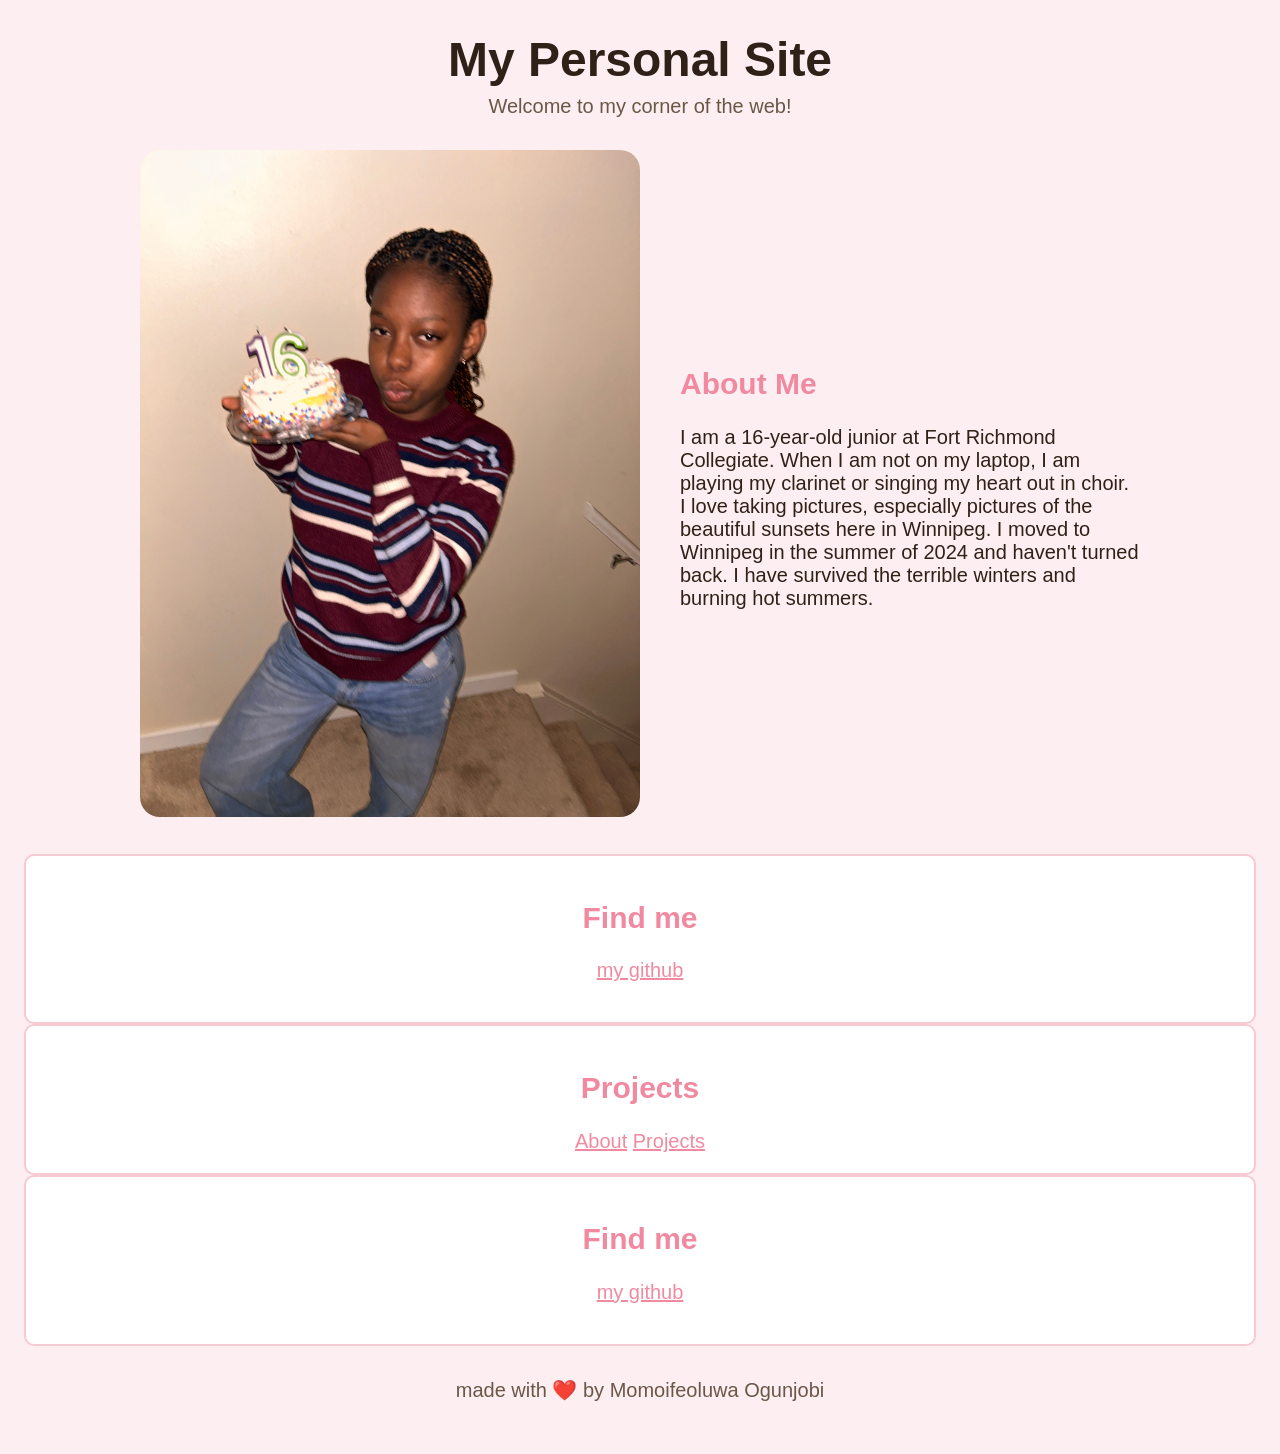
<file: index.html>
<!DOCTYPE html>
<html lang="en">
<head>
    <meta charset="UTF-8">
    <meta name="viewport" content="width=device-width, initial-scale=1.0">
    <title>My website</title>
    <link rel="stylesheet" href="style.css">
</head>
<body>
    <header class="header"> <h1>My Personal Site</h1> 
    <p class="tagline">Welcome to my corner of the web!</p> </header> 
    <section class="about-container">
        <section class="image">
            <img src="IMG_3230.jpg" alt="My picture" width="500">
        </section>
        <section class="about-text">
            <h2>About Me</h2>
            <p>
                I am a 16-year-old junior at Fort Richmond Collegiate. When I am not
                on my laptop, I am playing my clarinet or singing my heart out in choir.
                I love taking pictures, especially pictures of the beautiful sunsets
                here in Winnipeg. I moved to Winnipeg in the summer of 2024 and haven't
                turned back. I have survived the terrible winters and burning hot summers.
        </p>
    </section>
</section>

<section class="card">
    <h2>Find me</h2>
    <p><a href="https://github.com">my github</a></p>
</section>

<section class="card">
    <h2>Projects</h2>
    <div class="flex container">
            <a href="/about.html" class="flex-box">About</a>
            <a href="/projects.html" class="flex-box">Projects</a>
    </div>
</section>

<section class="card">
    <h2>Find me</h2>
    <p><a href="https://github.com">my github</a></p>
</section>
<footer>
    <p>made with ❤️ by Momoifeoluwa Ogunjobi</p>
    </footer>
</body>
</html>
</file>
<file: style.css>
body{
   text-align:center;
   font-size: 20px;
   font-family: Georgia, cursive, sans-serif;
   margin: 0;
   padding:2rem 1.5rem;
   color:#2f2118;
   background:#fdeef1;
   

}

.about-container {
   display: flex;
   align-items: center;
   gap: 40px;
   max-width: 1000px;
   margin: 2rem auto;
   text-align: left;
}

.image img {
   width: 500px;
   height: auto;
   border-radius: 20px;
}

.about-text {
   max-width: 1000px;
}


h2{
    color:#f18aa0;
}
.card{
    background:#fff;
    border:2px solid #f7c9d2;
    border-radius:10px;
    padding:1.25rem 1.5rem;
}
#cheer{
    cursor:pointer;
}
h1{
   font-size: 3rem;
   margin: 0 0 0.5rem;
}
.tagline{
   color:#6b5748;
   margin: 0 0 1rem;
}
.hero {
  max-width: 40rem;
  margin: 0 auto 2rem;
  text-align: center;
}
 
main {
  max-width: 40rem;
  margin: 0 auto;
  display: flex;
  flex-direction: column;
  gap: 1rem;
}
 
a {
  color: #f18aa0;
}
 
button {
  font: inherit;
  background: #f18aa0;
  color: #fff;
  border: none;
  border-radius: 999px;
  padding: 0.6rem 1.2rem;
  transition: transform 0.15s ease;
}
 
button:hover {
  transform: translateY(-2px);
}
 
footer {
  max-width: 40rem;
  margin: 2rem auto 0;
  text-align: center;
  color: #6b5748;
}
.about-page{
   text-align:center;
   font-size: 20px;
   font-family: Georgia, cursive, sans-serif;
   margin: 0;
   padding:2rem 1.5rem;
   color:#2f2118;
   background:#fdeef1;
}
.show-container {
  display: flex;
  flex-direction: row;
  gap: 30px;
  justify-content: center;
  align-items: flex-start;
  flex-wrap: wrap;
  margin-top: 20px;
}
.show{
   text-align: center;
}
.show img{
   width: 250px;
   height: 350px;
   border-radius: 20px;
   object-fit: cover;
}
</file>
